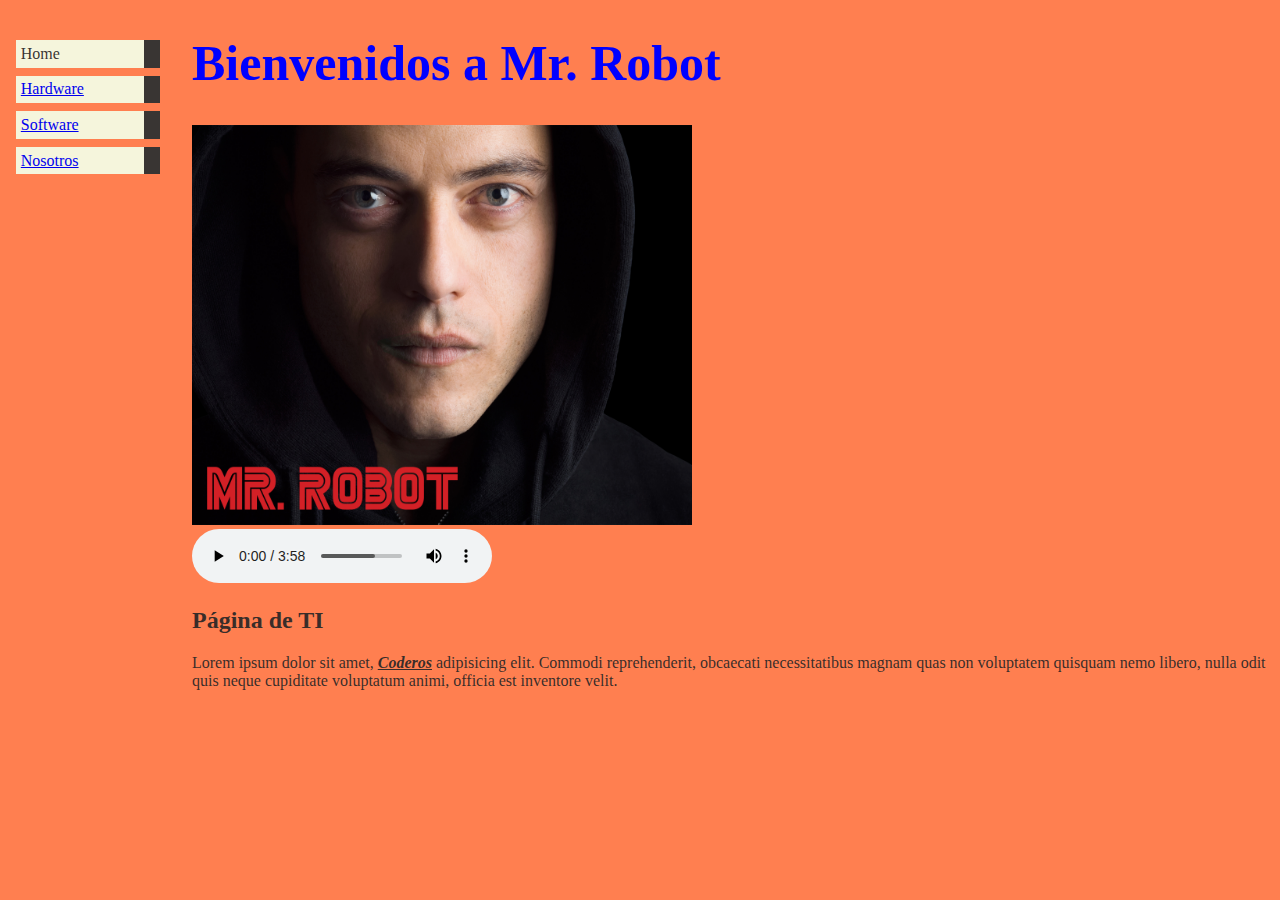
<file: index.html>
<!DOCTYPE html>
<html lang="es">
<head>
    <meta charset="UTF-8">
    <meta http-equiv="X-UA-Compatible" content="IE=edge">
    <meta name="viewport" content="width=device-width, initial-scale=1.0">
    <link rel="stylesheet" href="css/style.css">
    <title>Mr Robot</title>
</head>

<body>
    <!--Menu de navegación-->
    <header>
        <nav>
            <ul class="navbar">
                <li>Home</li>
                <li><a href="pages/hardware.html" target="_blank">Hardware </a></li>
                <li><a href="pages/software.html"  target="_blank">Software</a> </li>
                <li><a href="pages/nosotros.html" target="_blank">Nosotros</a> </li>
            </ul>
        </nav>   
    </header>


    <h1>Bienvenidos a Mr. Robot</h1>
    <div>
        <img src="img/img1.jpg" alt="Mr robot" width="500" height="400">
    </div>
    <div>
        <audio src="audio/Morrissey  Suedehead.mp3" preload="auto" controls></audio>
    </div>

    <div>
        <h2>Página de TI</h2>
        <p>Lorem ipsum dolor sit amet, <b><i><u>Coderos</u></i></b>  adipisicing elit. Commodi reprehenderit, obcaecati necessitatibus magnam quas non voluptatem quisquam nemo libero, nulla odit quis neque cupiditate voluptatum animi, officia est inventore velit.</p>
    </div>
        

    
    
</body>
</html>
</file>
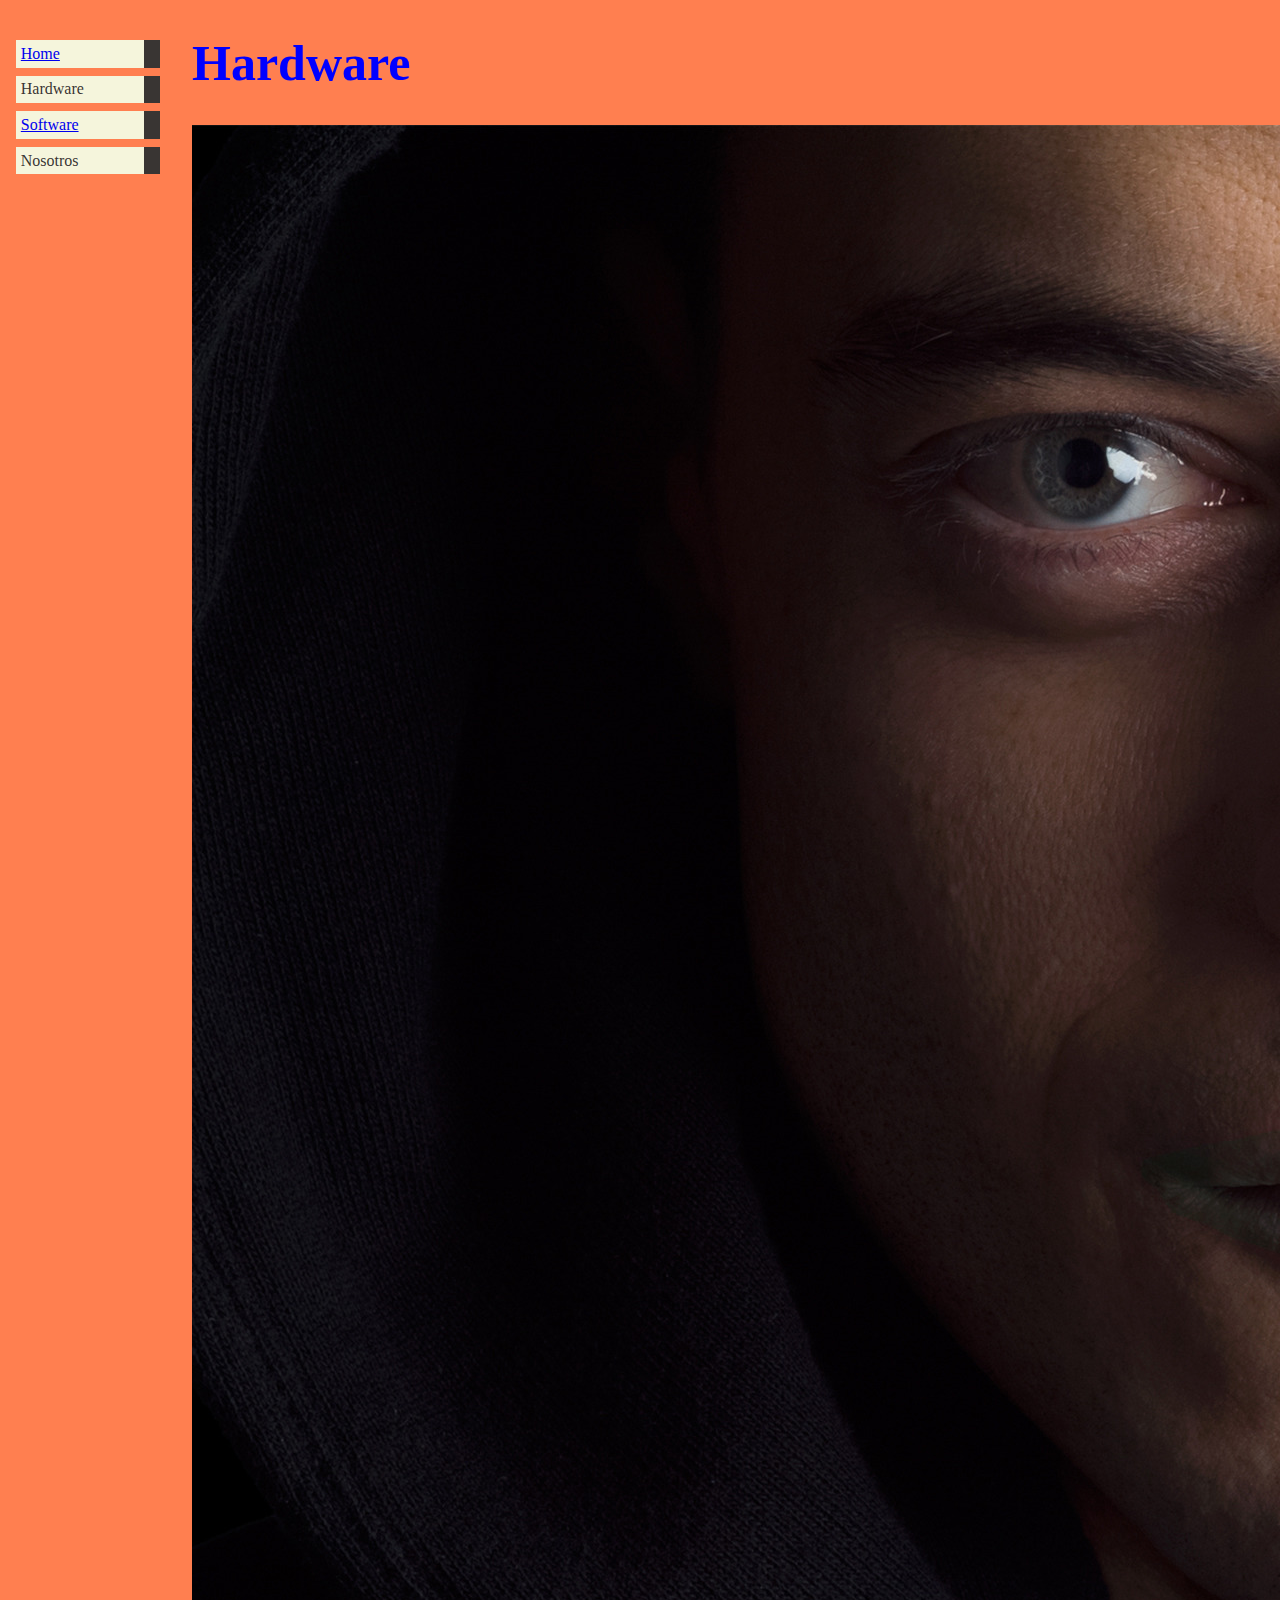
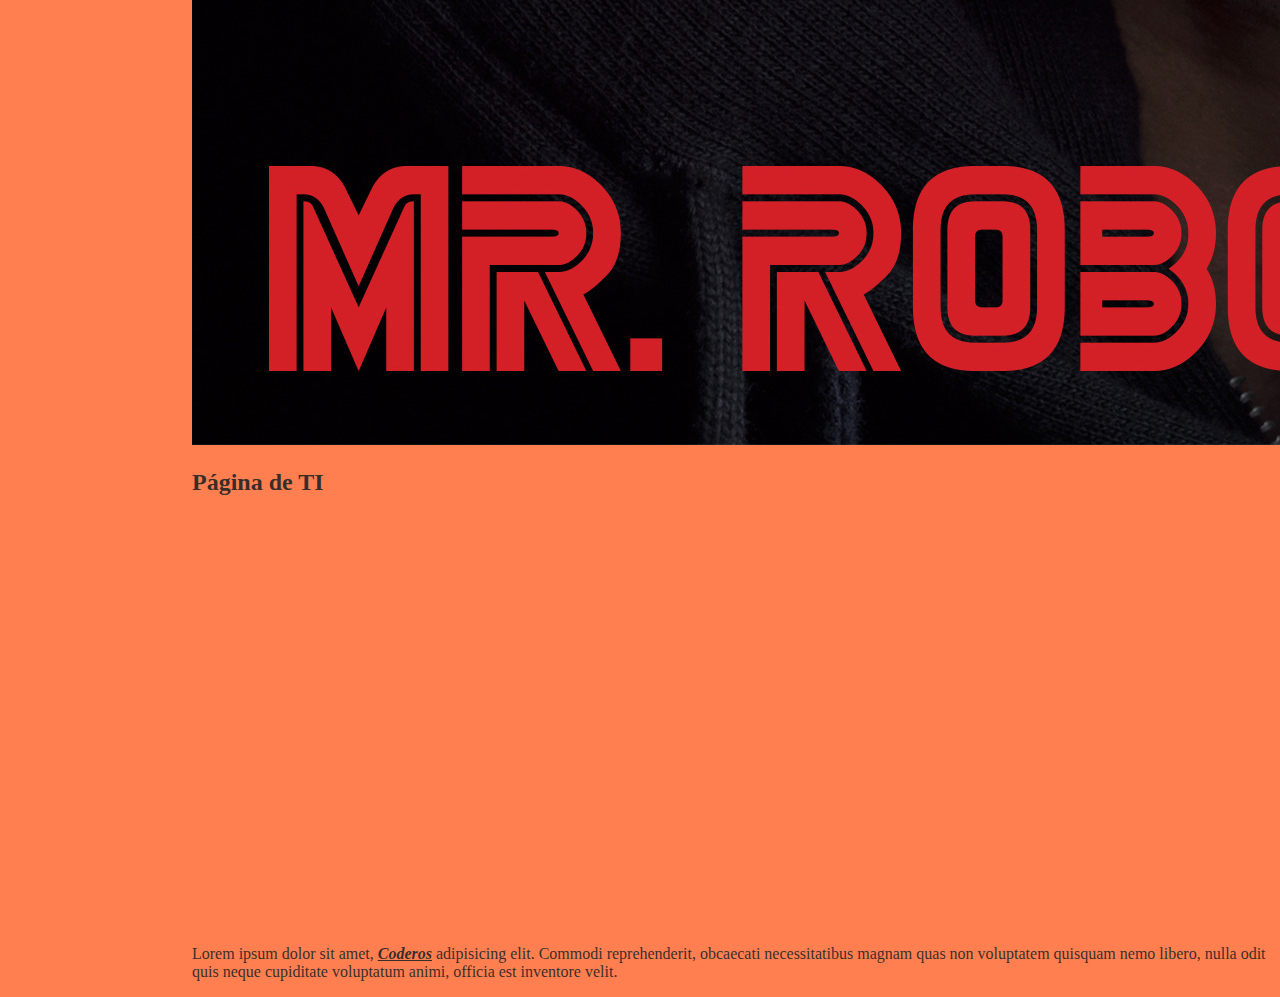
<file: pages/hardware.html>
<!DOCTYPE html>
<html lang="en">
<head>
    <meta charset="UTF-8">
    <meta http-equiv="X-UA-Compatible" content="IE=edge">
    <meta name="viewport" content="width=device-width, initial-scale=1.0">
    <link rel="stylesheet" href="../css/style.css">
    <title>Hardware</title>
</head>
<body>
    <header>
        <nav>
            <ul class="navbar">
                <li><a href="../index.html">Home</a> </li>
                <li>Hardware</li>
                <li><a href="software.html"  target="_blank">Software</a> </li>
                <li>Nosotros</li>
            </ul>
        </nav>
    </header>
    <h1>Hardware</h1>
    <div>
        <img src="../img/img1.jpg" alt="Mr robot">
    </div>
    
    <div>
        <h2>Página de TI</h2>
        <iframe width="731" height="409" src="https://www.youtube.com/embed/NcgfoRpWLTs" title="Mr. Robot - Trailer (Subtitulado Español)" frameborder="0" allow="accelerometer; autoplay; clipboard-write; encrypted-media; gyroscope; picture-in-picture" allowfullscreen></iframe>
        <p>Lorem ipsum dolor sit amet, <b><i><u>Coderos</u></i></b>  adipisicing elit. Commodi reprehenderit, obcaecati necessitatibus magnam quas non voluptatem quisquam nemo libero, nulla odit quis neque cupiditate voluptatum animi, officia est inventore velit.</p>
    </div>
</body>
</html>
</file>
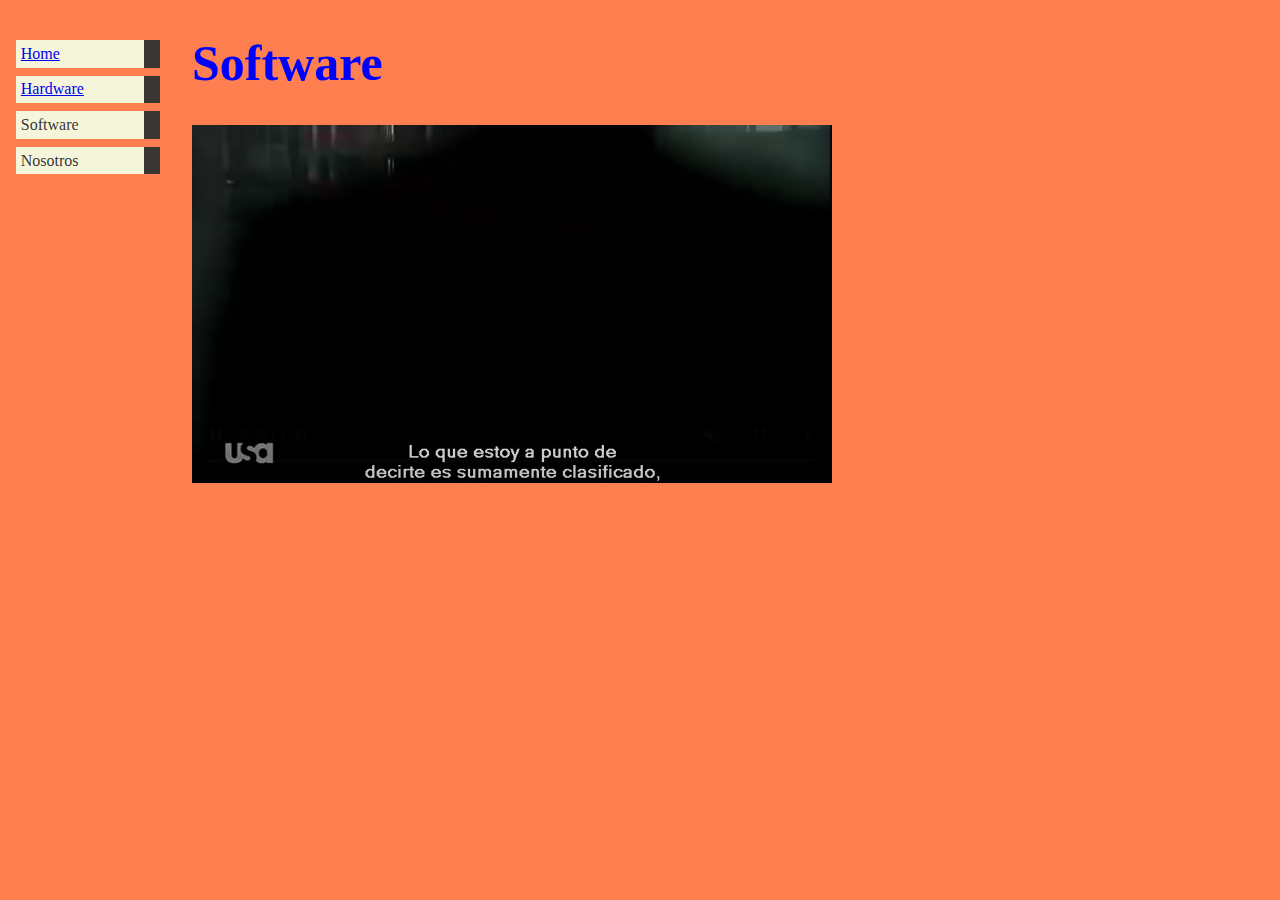
<file: pages/software.html>
<!DOCTYPE html>
<html lang="en">
<head>
    <meta charset="UTF-8">
    <meta http-equiv="X-UA-Compatible" content="IE=edge">
    <meta name="viewport" content="width=device-width, initial-scale=1.0">
    <link rel="stylesheet" href="../css/style.css">
    <title>Software</title>
</head>
<body>
    <header>
        <nav>
            <ul class="navbar">
                <li><a href="../index.html">Home</a> </li>
                <li><a href="hardware.html"  target="_blank">Hardware</a> </li>
                <li>Software </li>
                <li>Nosotros</li>
            </ul>
        </nav>
    </header>
    <h1>Software</h1>
    <video src="../videos/mrrobot_trailer.mp4" autoplay muted loop controls></video>
    <footer>
        <div>
            <nav>
            </nav>
        </div>
       
    </footer>
</body>
</html>
</file>
<file: css/style.css>
body {
    /* color del fondo*/
    background-color: coral;
    /* color de la fuente*/
    color: rgba(44, 40, 39, 0.938);
    margin-left: 1em;
    padding-left: 11em;
}

h1 {
    color: blue;
    font-size: 50px;
    font-family: Cambria, Cochin, Georgia, Times, 'Times New Roman', serif;
}
ul.navbar{
    list-style: none;
    position: absolute;
    padding: 0%;
    margin: 0%;
    top: 2em;
    left: 1em;
    width: 9em;
}
/*porque los clas se llaman "class".... porque se pueden utilizar en varios grupos
a diferencia de los "class", los "id son unicos
los "id se utilizan para diferenciar elementos del mismo tipo*/
ul.navbar li{
    background-color: beige;
    margin: 0.5em 0;
    padding: .3em;
    border-right: 1em solid;
}
a link{
text-decoration: none;
color: blue;
}
</file>
